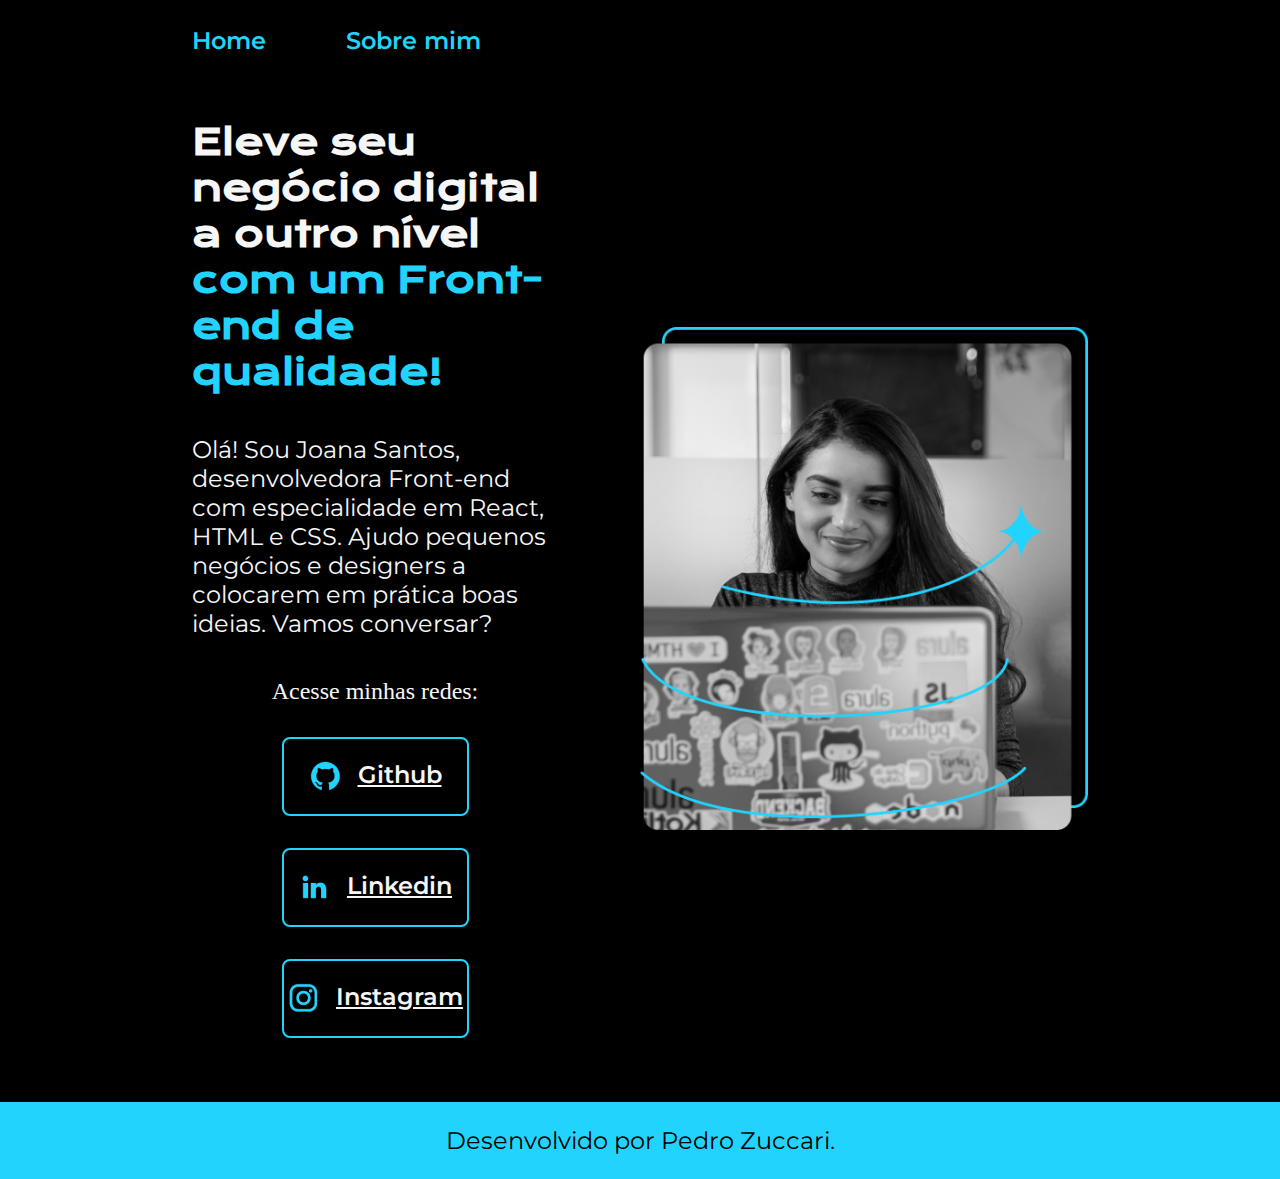
<file: index.html>
<!DOCTYPE html>
<html lang="pt-br">
<head>
    <meta charset="UTF-8">
    <meta http-equiv="X-UA-Compatible" content="IE=edge">
    <meta name="viewport" content="width=device-width, initial-scale=1.0">
    <title>Portfólio</title>
    <link rel="stylesheet" href="/styles/style.css">
</head>
<body>
    <header class="cabecalho">
        <nav class="cabecalho__menu">
            <a class="cabecalho__menu__link" href="index.html">Home</a>
            <a class="cabecalho__menu__link" href="about.html">Sobre mim</a>
        </nav>
    </header>
    <main class="apresentacao">
        <section class="apresentacao__conteudo">
        <h1 class="apresentacao__conteudo__titulo">Eleve seu negócio digital a outro nível <strong class="titulo-destaque">com um Front-end de qualidade!</strong></h1>
        <p class="apresentacao__conteudo__texto">Olá! Sou Joana Santos, desenvolvedora Front-end com especialidade em React, HTML e CSS. Ajudo pequenos negócios e designers a colocarem em prática boas ideias. Vamos conversar?</p>
        <div class="apresentacao__links">
            <h2 class="apresentacao__links__subtitulo">Acesse minhas redes:</h2>
            <a class="apresentacao__links__navegacao" href="https://github.com/PedroZuccari">
                <img src="assets/github.png" alt="">
                Github
            </a>
            <a class="apresentacao__links__navegacao" href="https://www.linkedin.com/in/pedro-zuccari-561a5b254/">
                <img src="assets/linkedin.png" alt="">
                Linkedin
            </a>
            <a class="apresentacao__links__navegacao" href="https://www.instagram.com/zuccari_/">
                <img src="assets/instagram.png" alt="">
                Instagram
            </a>
            </section>
            <img class="apresentacao__imagem" src="assets/Imagem.png" alt="Foto da Joana Santos programando">
        </div>
    </main>
    <footer class="rodape">
        <p>Desenvolvido por Pedro Zuccari.</p>
    </footer>
</body>
</html>
</file>
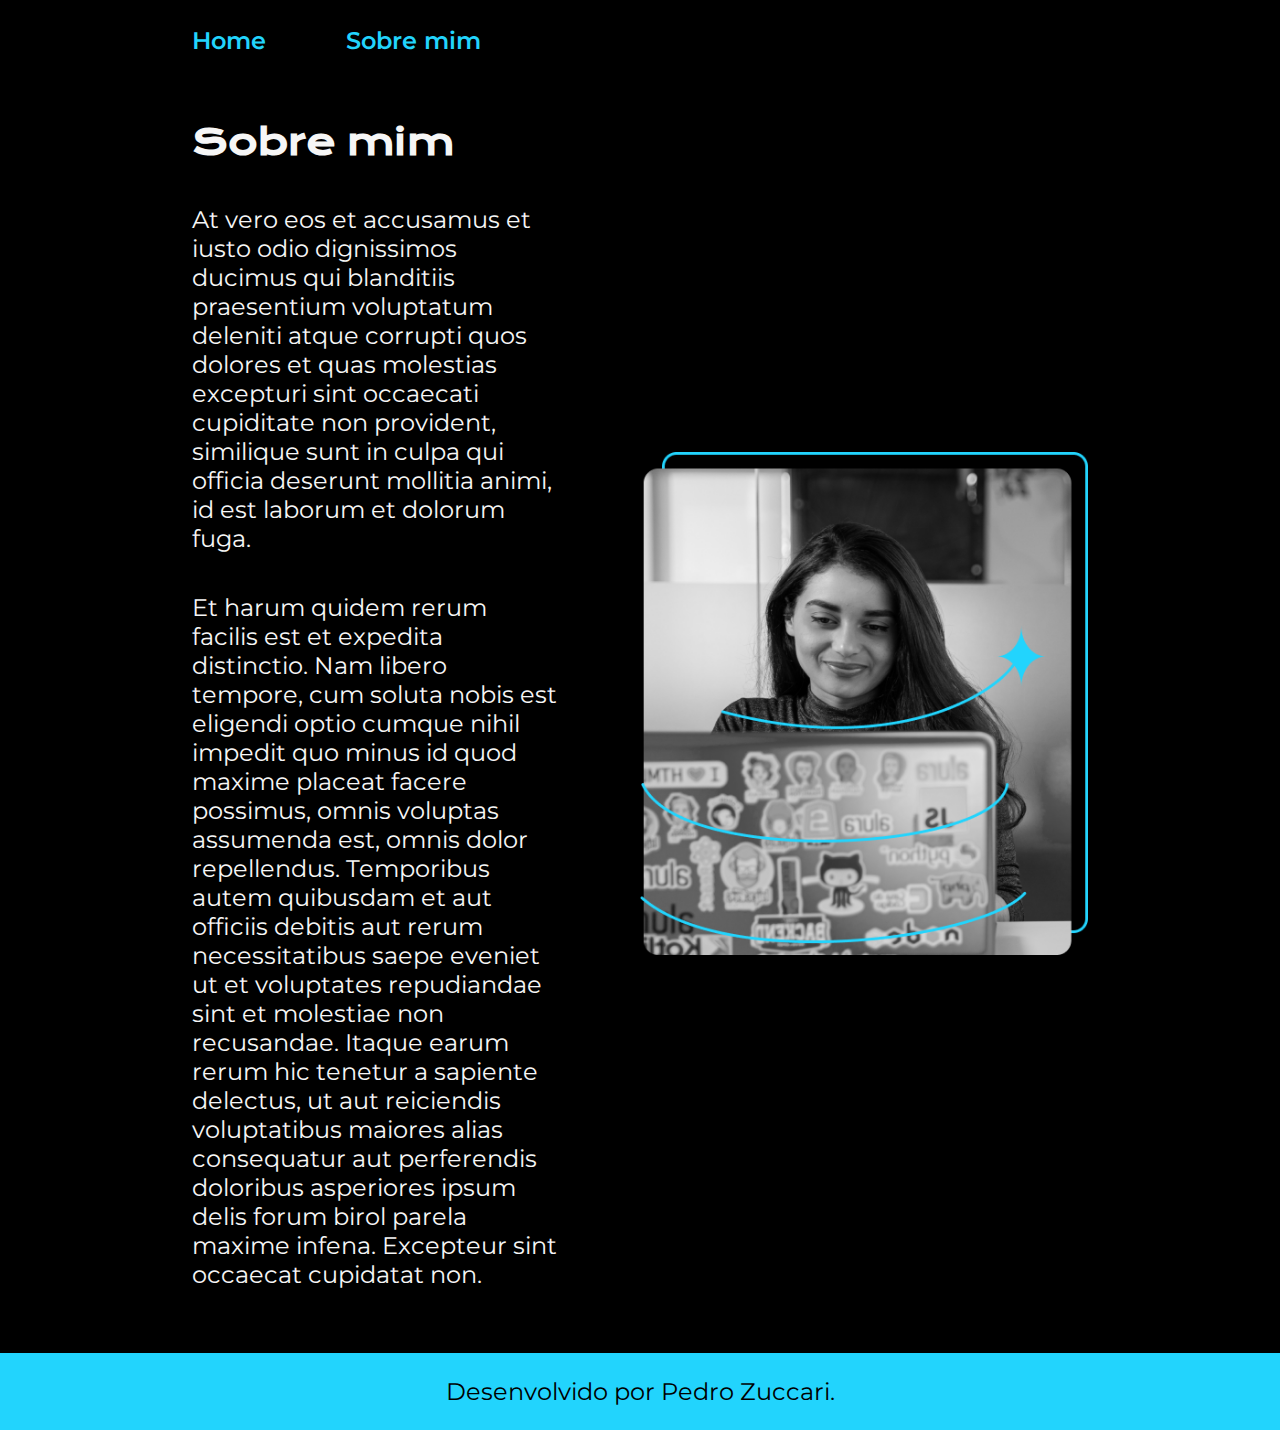
<file: about.html>
<!DOCTYPE html>
<html lang="pt-br">
<head>
    <meta charset="UTF-8">
    <meta http-equiv="X-UA-Compatible" content="IE=edge">
    <meta name="viewport" content="width=device-width, initial-scale=1.0">
    <title>Sobre mim</title>
    <link rel="stylesheet" href="styles/style.css">
</head>
<body>
   <header class="cabecalho">
    <nav class="cabecalho__menu">
        <a class="cabecalho__menu__link" href="index.html">Home</a>
        <a class="cabecalho__menu__link" href="about.html">Sobre mim</a>
    </nav>
   </header>
   <main class="apresentacao">
    <section class="apresentacao__conteudo">
        <h1 class="apresentacao__conteudo__titulo">Sobre mim</h1>
        <p class="apresentacao__conteudo__texto">At vero eos et accusamus et iusto odio dignissimos ducimus qui blanditiis praesentium voluptatum deleniti atque corrupti quos dolores et quas molestias excepturi sint occaecati cupiditate non provident, similique sunt in culpa qui officia deserunt mollitia animi, id est laborum et dolorum fuga.</p>
        <p class="apresentacao__conteudo__texto">Et harum quidem rerum facilis est et expedita distinctio. Nam libero tempore, cum soluta nobis est eligendi optio cumque nihil impedit quo minus id quod maxime placeat facere possimus, omnis voluptas assumenda est, omnis dolor repellendus. Temporibus autem quibusdam et aut officiis debitis aut rerum necessitatibus saepe eveniet ut et voluptates repudiandae sint et molestiae non recusandae. Itaque earum rerum hic tenetur a sapiente delectus, ut aut reiciendis voluptatibus maiores alias consequatur aut perferendis doloribus asperiores ipsum delis forum birol parela maxime infena. Excepteur sint occaecat cupidatat non.
        </p>
    </section>
    <img class="apresentacao__imagem" src="assets/Imagem.png" alt="Foto da Joana Santos programando">
   </main>
   <footer class="rodape">
    <p>Desenvolvido por Pedro Zuccari.</p>
   </footer>
</body>
</html>
</file>
<file: styles/style.css>
@import url('https://fonts.googleapis.com/css2?family=Krona+One&family=Montserrat:wght@400;600&display=swap');

:root {
    --cor-primaria: #000000;
    --cor-secundaria: #F6F6F6;
    --cor-terciaria: #22D4FD;
    --cor-hover: #272727;

    --fonte-primaria: 'Krona One', sans-serif;
    --fonte-secundaria: 'Montserrat', sans-serif;
}

*{
    margin: 0;
    padding: 0;
}

body {
    box-sizing: border-box;
    background-color: var(--cor-primaria);
    color: var(--cor-secundaria);
}

.cabecalho {
    padding: 2% 0% 0% 15%;
}

.cabecalho__menu {
    display: flex;
    gap: 80px;
}

.cabecalho__menu__link {
    font-family: var(--fonte-secundaria);
    font-size: 1.5rem;
    font-weight: 600;
    color: var(--cor-terciaria);
    text-decoration: none;
}

.apresentacao {
    padding: 5% 15%;
    display: flex;
    align-items: center;
    justify-content: space-between;
    gap: 82px;
}

.apresentacao__conteudo {
    width: 50%;
    display: flex;
    flex-direction: column;
    gap: 40px;
}

.apresentacao__conteudo__titulo {
    font-size: 2.25rem;
    font-family: var(--fonte-primaria);
}

.titulo-destaque {
    color:var(--cor-terciaria);
}

.apresentacao__conteudo__texto {
    font-size: 1.5rem;
    font-family: var(--fonte-secundaria);
}

.apresentacao__links {
    display: flex;
    flex-direction: column;
    justify-content: space-between;
    align-items: center;
    gap: 32px;
}

.apresentacao__links__subtitulo {
    font-size: var(--fonte-primaria);
    font-weight: 400;
    font-size: 1.5rem;
}

.apresentacao__links__navegacao {
    display: flex;
    justify-content: center;
    gap: 16px;
    border: 2px solid var(--cor-terciaria);
    width: 50%;
    text-align: center;
    border-radius: 8px;
    font-size: 1.5rem;
    font-weight: 600;
    padding: 21.5px 0;
    color:var(--cor-secundaria);
    font-family: var(--fonte-secundaria);
}

.apresentacao__links__navegacao:hover {
    background-color: var(--cor-hover);
}

.apresentacao__imagem {
    width: 50%;
}

.rodape {
    padding: 24px;
    color:var(--cor-primaria);
    background-color:var(--cor-terciaria);
    text-align: center;
    font-family:var(--fonte-secundaria);
    font-size: 1.5rem;
    font-weight: 400;
}

@media (max-width: 1200px) {
    .cabecalho{
        padding: 10%;
    }

    .cabecalho__menu{
        justify-content: center;
    }

    .apresentacao {
        flex-direction: column-reverse;
        padding: 5%;
    }

    .apresentacao__conteudo {
        width: auto;
    }
}
</file>
